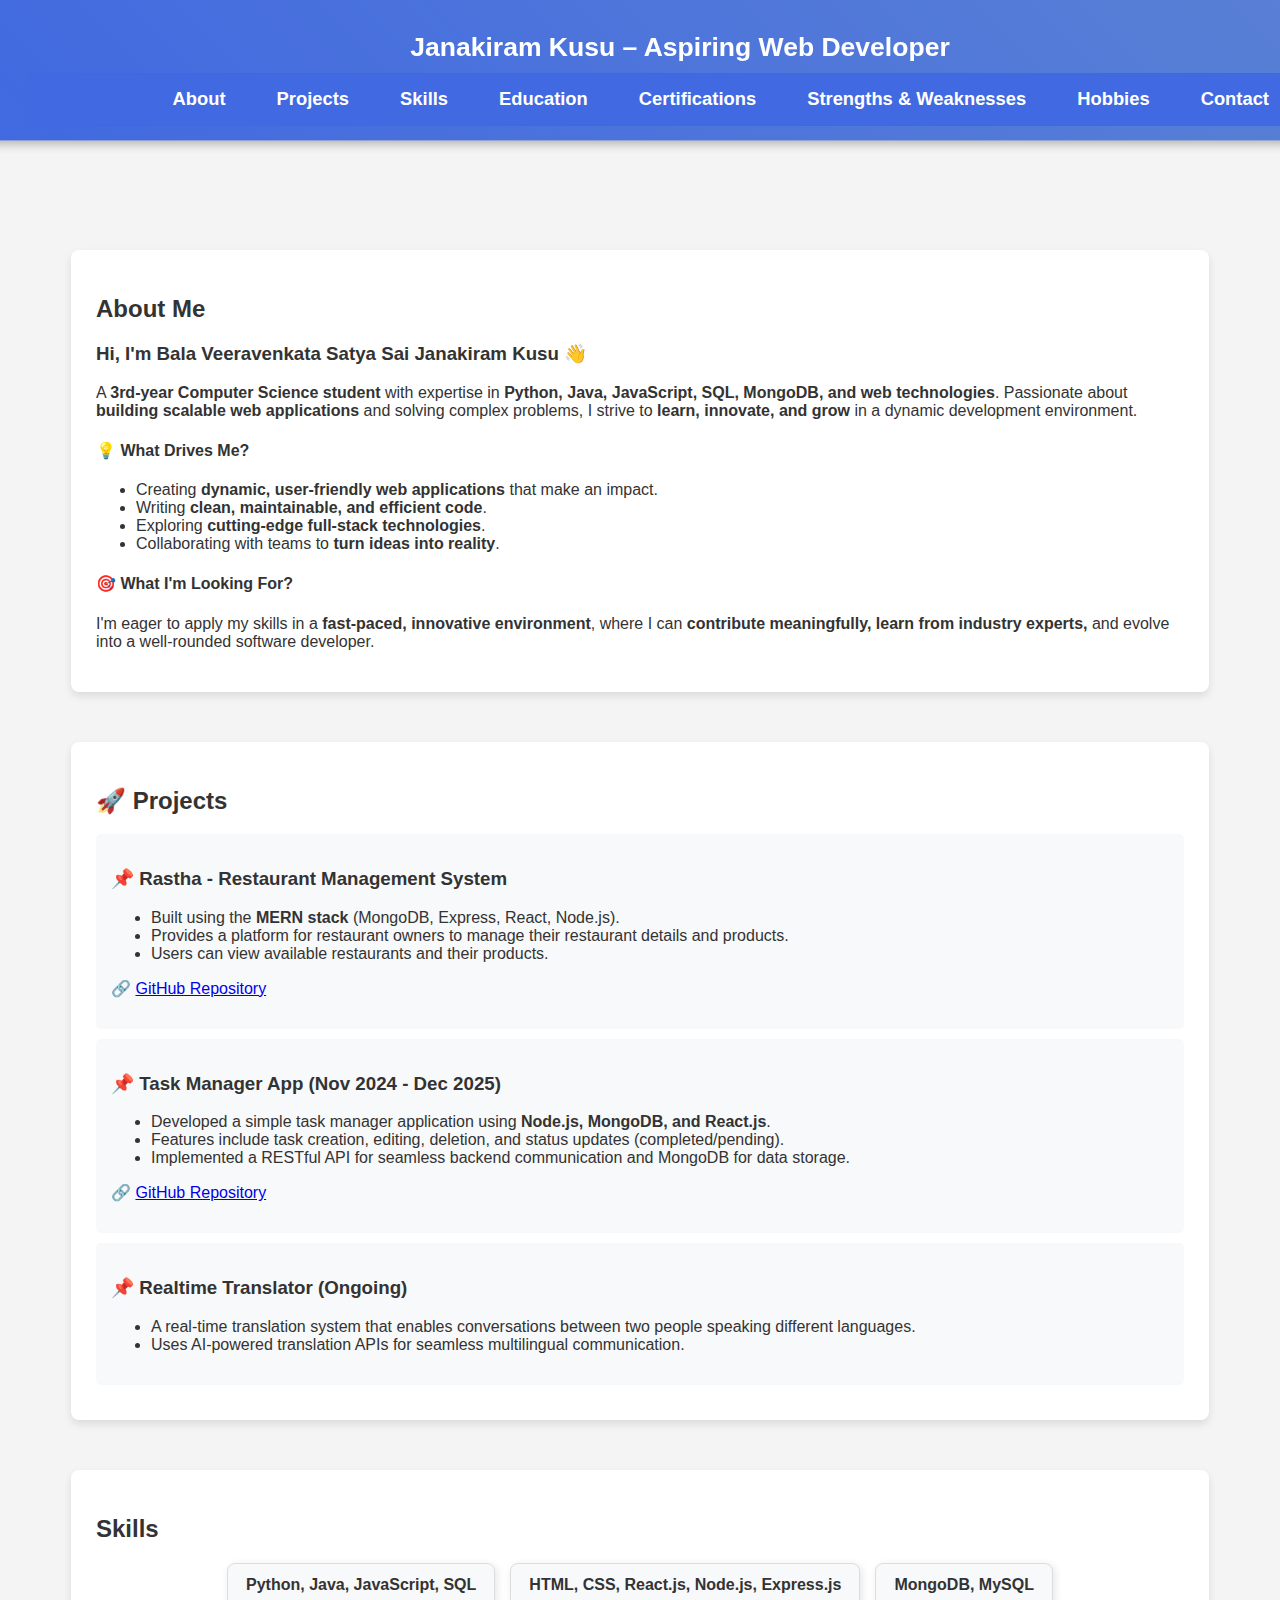
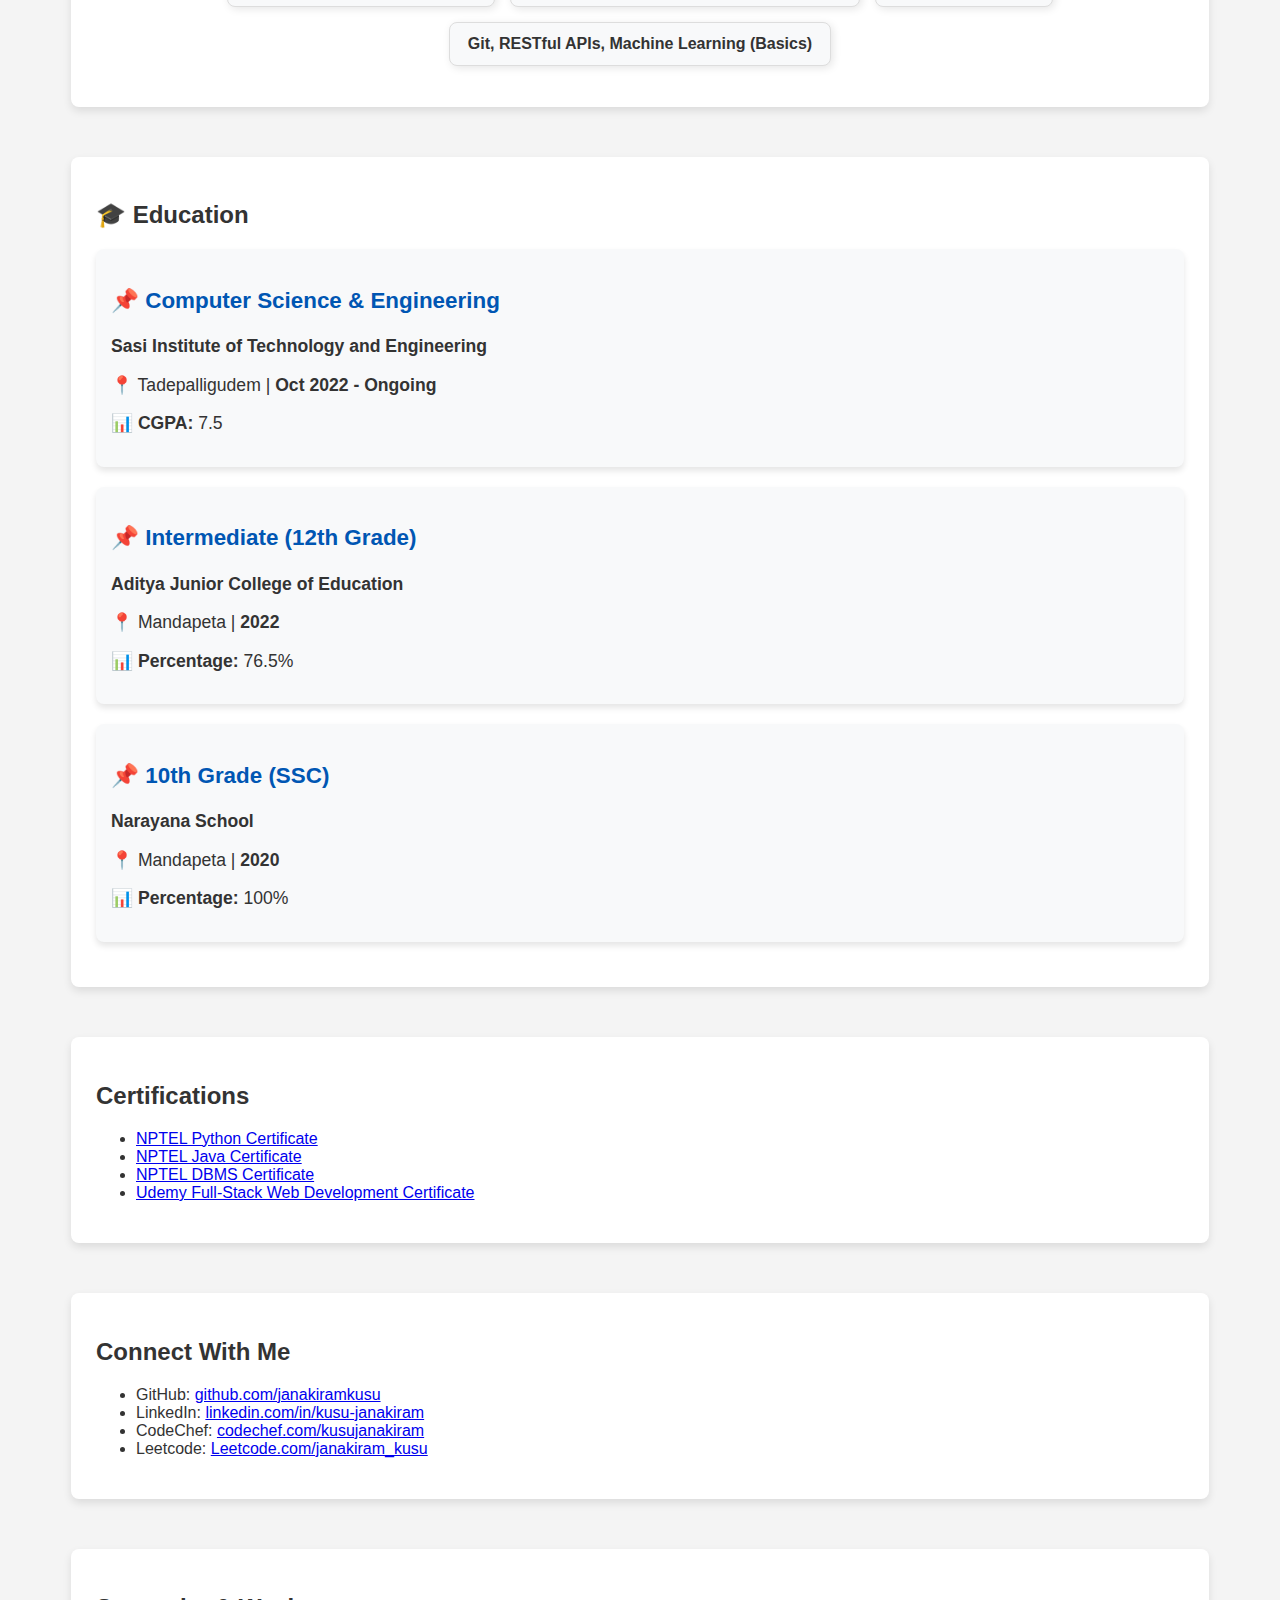
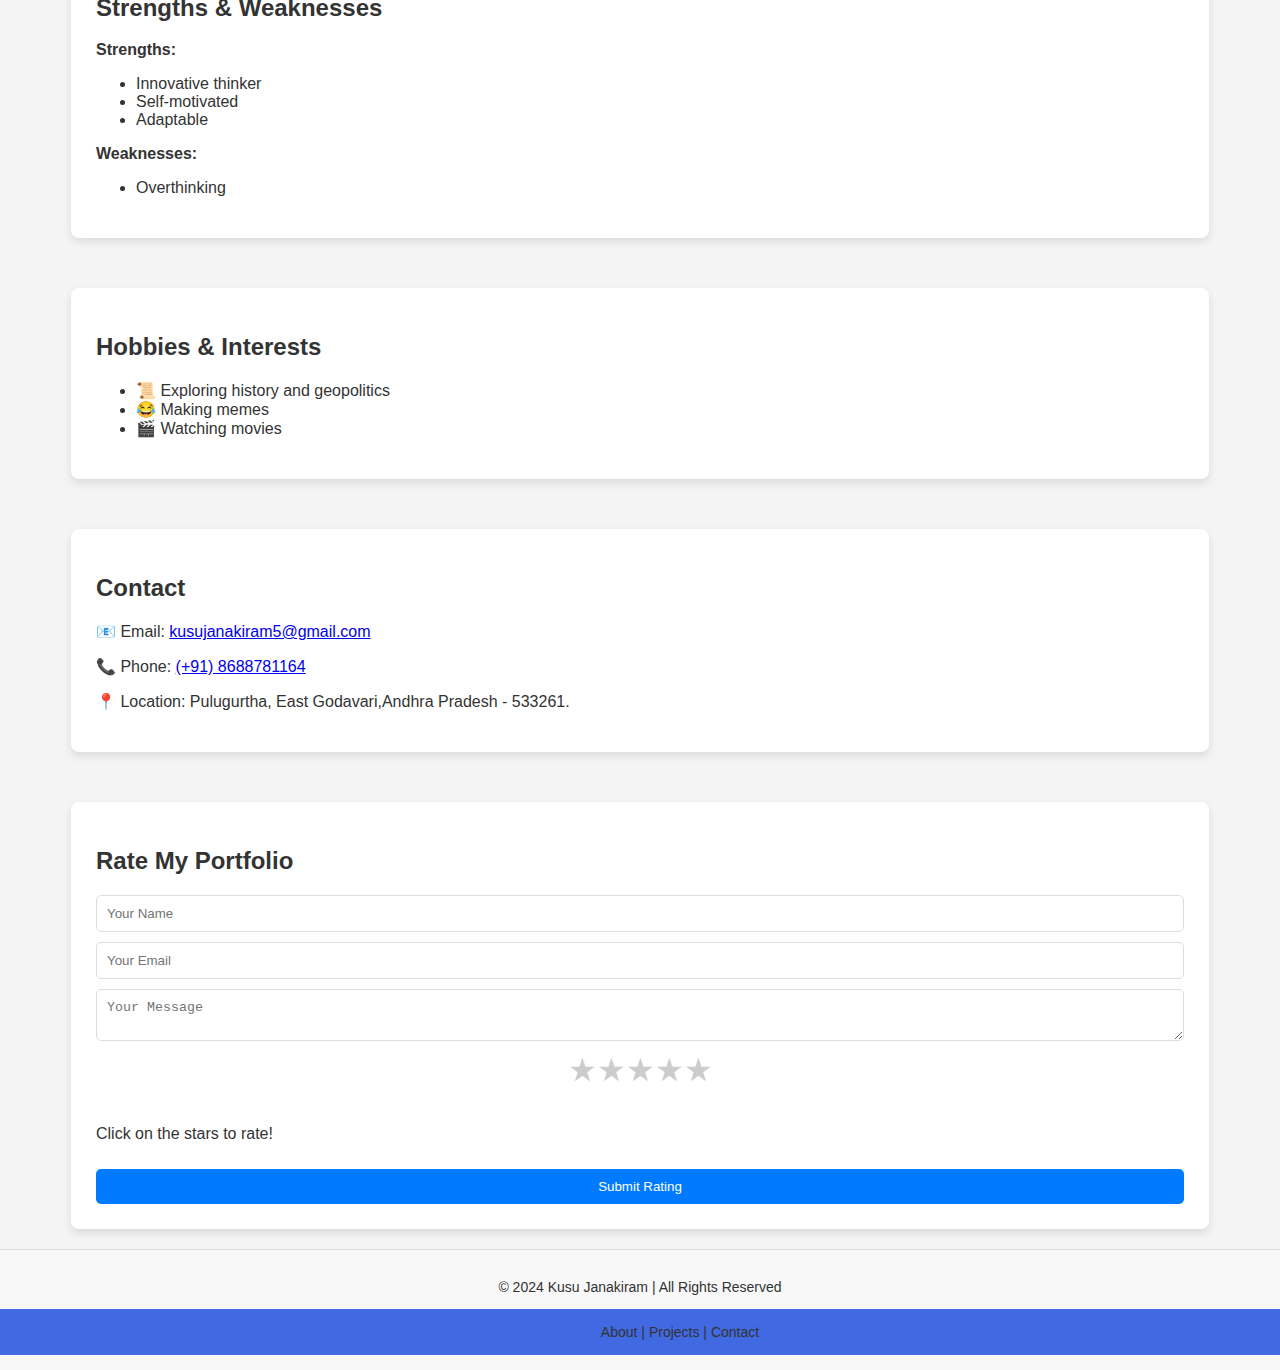
<file: index.html>
<!DOCTYPE html>
<html lang="en">
<head>
    <meta charset="UTF-8">
    <meta name="viewport" content="width=device-width, initial-scale=1.0">
    <title>Janakiram Kusu - Portfolio</title>
    <link rel="icon" type="image/x-icon" href="assets/logo.jpg">
    <link rel="stylesheet" href="style.css">
    
</head>
<body>
    <div id="preloader">
        <img src="loading-removebg-preview (1).png" alt="Loading..." class="loading-image">

    </div>
    
    <header>
        <h1 class="hover-effect">Janakiram Kusu – Aspiring Web Developer</h1>
        <nav>
            <ul>
                <li><a href="#about" class="nav-link">About</a></li>
                <li><a href="#projects" class="nav-link">Projects</a></li>
                <li><a href="#skills" class="nav-link">Skills</a></li>
                <li><a href="#education" class="nav-link">Education</a></li>
                <li><a href="#certifications" class="nav-link">Certifications</a></li>
                <li><a href="#strengths" class="nav-link">Strengths & Weaknesses</a></li>
                <li><a href="#hobbies" class="nav-link">Hobbies</a></li>
                <li><a href="#contact" class="nav-link">Contact</a></li>
            </ul>
        </nav>
    </header>
    
    <section id="about" class="fade-in slide-up" >
        <h2>About Me</h2>
        <h3>Hi, I'm <strong>Bala Veeravenkata Satya Sai Janakiram Kusu</strong> 👋</h3>
        <p>
            A <strong>3rd-year Computer Science student</strong> with expertise in 
            <strong>Python, Java, JavaScript, SQL, MongoDB, and web technologies</strong>. 
            Passionate about <strong>building scalable web applications</strong> and solving complex problems, 
            I strive to <strong>learn, innovate, and grow</strong> in a dynamic development environment.
        </p>
    
        <h4>💡 What Drives Me?</h4>
        <ul>
            <li>Creating <strong>dynamic, user-friendly web applications</strong> that make an impact.</li>
            <li>Writing <strong>clean, maintainable, and efficient code</strong>.</li>
            <li>Exploring <strong>cutting-edge full-stack technologies</strong>.</li>
            <li>Collaborating with teams to <strong>turn ideas into reality</strong>.</li>
        </ul>
    
        <h4>🎯 What I'm Looking For?</h4>
        <p>
            I'm eager to apply my skills in a <strong>fast-paced, innovative environment</strong>, 
            where I can <strong>contribute meaningfully, learn from industry experts,</strong> 
            and evolve into a well-rounded software developer.
        </p>
    </section>
    
        <section id="projects" class="fade-in slide-up">
            <h2>🚀 Projects</h2>
        
            <div class="project hover-scale">
                <h3>📌 Rastha - Restaurant Management System</h3>
                <ul>
                    <li>Built using the <strong>MERN stack</strong> (MongoDB, Express, React, Node.js).</li>
                    <li>Provides a platform for restaurant owners to manage their restaurant details and products.</li>
                    <li>Users can view available restaurants and their products.</li>
                </ul>
                <p>🔗 <a href="https://github.com/janakiramkusu/MERN-Rastha" target="_blank">GitHub Repository</a></p>
            </div>
        
            <div class="project hover-scale">
                <h3>📌 Task Manager App <span>(Nov 2024 - Dec 2025)</span></h3>
                <ul>
                    <li>Developed a simple task manager application using <strong>Node.js, MongoDB, and React.js</strong>.</li>
                    <li>Features include task creation, editing, deletion, and status updates (completed/pending).</li>
                    <li>Implemented a RESTful API for seamless backend communication and MongoDB for data storage.</li>
                </ul>
                <p>🔗 <a href="https://github.com/janakiramkusu/Todo-List" target="_blank">GitHub Repository</a></p>
            </div>
        
            <div class="project hover-scale">
                <h3>📌 Realtime Translator (Ongoing)</h3>
                <ul>
                    <li>A real-time translation system that enables conversations between two people speaking different languages.</li>
                    <li>Uses AI-powered translation APIs for seamless multilingual communication.</li>
                </ul>
            </div>
        </section>
        

    <section id="skills" class="fade-in slide-up">
        <h2>Skills</h2>
        <ul>
            <li>Python, Java, JavaScript, SQL</li>
            <li>HTML, CSS, React.js, Node.js, Express.js</li>
            <li>MongoDB, MySQL</li>
            <li>Git, RESTful APIs, Machine Learning (Basics)</li>
        </ul>
    </section>
    
    <section id="education" class="fade-in slide-up">
        <h2>🎓 Education</h2>

        <div class="education-item hover-scale">
            <h3>📌 Computer Science & Engineering</h3>
            <p><strong>Sasi Institute of Technology and Engineering</strong></p>
            <p>📍 Tadepalligudem | <strong>Oct 2022 - Ongoing</strong></p>
            <p>📊 <strong>CGPA:</strong> 7.5</p>
        </div>
    
        <div class="education-item hover-scale">
            <h3>📌 Intermediate (12th Grade)</h3>
            <p><strong>Aditya Junior College of Education</strong></p>
            <p>📍 Mandapeta | <strong>2022</strong></p>
            <p>📊 <strong>Percentage:</strong> 76.5%</p>
        </div>
    
        <div class="education-item hover-scale">
            <h3>📌 10th Grade (SSC)</h3>
            <p><strong>Narayana School</strong></p>
            <p>📍 Mandapeta | <strong>2020</strong></p>
            <p>📊 <strong>Percentage:</strong> 100%</p>
        </div>
    </section>
    
    <section id="certifications" class="fade-in slide-up">
        <h2>Certifications</h2>
        <ul>
            <li><a href="https://drive.google.com/file/d/18S-NDFXLp9jI18z115KmEN5bdT2sotYo/view?usp=drivesdk" target="_blank">NPTEL Python Certificate</a></li>
            <li><a href="https://drive.google.com/file/d/18StJI5kD6GOx3WFXdap2_0upQg3Z1Hst/view?usp=drivesdk" target="_blank">NPTEL Java Certificate</a></li>
            <li><a href="https://drive.google.com/file/d/18SxnbA-wks48fjKP0sxwMU6K1ddc39PJ/view?usp=drivesdk" target="_blank">NPTEL DBMS Certificate</a></li>
            <li><a href="udemy.pdf" target="_blank">Udemy Full-Stack Web Development Certificate</a></li>
        </ul>
    </section>

    <section id="socials" class="fade-in slide-up">
        <h2>Connect With Me</h2>
        <ul>
            <li>GitHub: <a href="https://github.com/janakiramkusu" target="_blank">github.com/janakiramkusu</a></li>
            <li>LinkedIn: <a href="https://in.linkedin.com/in/kusu-janakiram-361277217" target="_blank">linkedin.com/in/kusu-janakiram</a></li>
            <li>CodeChef: <a href="https://www.codechef.com/users/kusujanakiram" target="_blank">codechef.com/kusujanakiram</a></li>
            <li>Leetcode: <a href="https://leetcode.com/u/JanakiramKusu/" target="_blank">Leetcode.com/janakiram_kusu</a></li>
        </ul>
    </section>
    
    <section id="strengths" class="fade-in slide-up">
        <h2>Strengths & Weaknesses</h2>
        <p><strong>Strengths:</strong></p>
        <ul>
            <li>Innovative thinker</li>
            <li>Self-motivated</li>
            <li>Adaptable</li>
        </ul>
        <p><strong>Weaknesses:</strong></p>
        <ul>
            <li>Overthinking</li>
        </ul>
    </section>
    
    
    <section id="hobbies" class="fade-in slide-up">
        <h2>Hobbies & Interests</h2>
        <ul>
            <li>📜 Exploring history and geopolitics</li>
            <li>😂 Making memes</li>
            <li>🎬 Watching movies</li>
        </ul>
    </section>
    
    <section id="contact" class="fade-in slide-up">
        <h2>Contact</h2>
        <p>📧 Email: <a href="mailto:kusujanakiram5@gmail.com">kusujanakiram5@gmail.com</a></p>
        <p>📞 Phone: <a href="tel:+918688781164">(+91) 8688781164</a></p>
        <p>📍 Location: Pulugurtha, East Godavari,Andhra Pradesh - 533261.</p>
    </section>
    
    <section id="review" class="fade-in">
        <h2>Rate My Portfolio</h2>
    
        <!-- Review Form -->
        <form id="contactForm" action="/submit-review" method="POST">
            <input type="text" id="name" name="name" placeholder="Your Name" required>
            <input type="email" id="email" name="email" placeholder="Your Email" required>
            <textarea id="message" name="message" placeholder="Your Message" required></textarea>
    
            <!-- Star Rating -->
            <div class="rating">
                <span class="star" data-value="1">&#9733;</span>
                <span class="star" data-value="2">&#9733;</span>
                <span class="star" data-value="3">&#9733;</span>
                <span class="star" data-value="4">&#9733;</span>
                <span class="star" data-value="5">&#9733;</span>
            </div>
            <input type="hidden" id="rating" name="rating" value="0"> <!-- Hidden field for rating -->
            <p id="rating-text">Click on the stars to rate!</p>
            <div id="loading" class="hidden">
                <div class="spinner"></div>
                <p>Submitting...</p>
            </div>
            <button type="submit" id="submit-rating">Submit Rating</button>
        </form>
    </section>
    <footer>
        <div class="footer-container">
            <p>&copy; 2024 Kusu Janakiram | All Rights Reserved</p>
            <nav>
                <a href="#about">About</a> |
                <a href="#projects">Projects</a> |
                <a href="#contact">Contact</a>
            </nav>
        </div>
    </footer>
    
    
    <script src="script.js"></script>
</body>
</html>
</file>
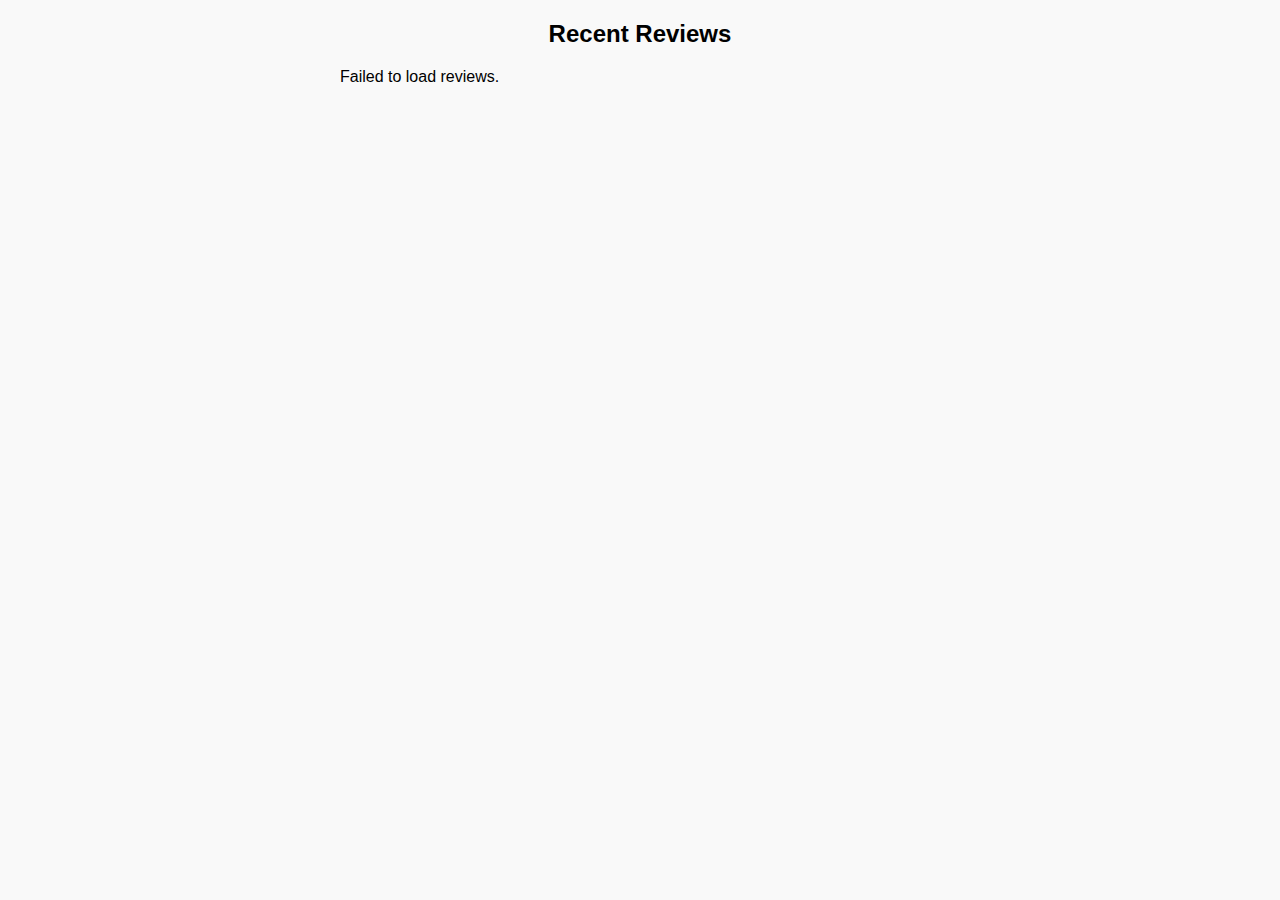
<file: review.html>
<!DOCTYPE html>
<html lang="en">
<head>
    <meta charset="UTF-8">
    <meta name="viewport" content="width=device-width, initial-scale=1.0">
    <title>Portfolio Reviews</title>
    <style>
        body {
            font-family: Arial, sans-serif;
            margin: 20px;
            background: #f9f9f9;
        }
        h2 {
            text-align: center;
        }
        .reviews-container {
            max-width: 600px;
            margin: auto;
        }
        .review {
            background: white;
            padding: 15px;
            margin: 10px 0;
            border-radius: 8px;
            box-shadow: 0 2px 5px rgba(0, 0, 0, 0.1);
        }
        .review h3 {
            margin: 0;
            color: #333;
        }
        .review p {
            margin: 5px 0;
            color: #555;
        }
        .rating {
            color: gold;
        }
    </style>
</head>
<body>

    <h2>Recent Reviews</h2>
    <div class="reviews-container" id="reviews"></div>

    <script>
        async function fetchReviews() {
            try {
                const response = await fetch("https://portifolio-cjuq.onrender.com/reviews");
                const reviews = await response.json();

                const reviewsContainer = document.getElementById("reviews");
                reviewsContainer.innerHTML = ""; // Clear previous content

                if (reviews.length === 0) {
                    reviewsContainer.innerHTML = "<p>No reviews yet. Be the first to review!</p>";
                    return;
                }

                reviews.forEach(review => {
                    const reviewElement = document.createElement("div");
                    reviewElement.classList.add("review");

                    reviewElement.innerHTML = `
                        <h3>${review.name}</h3>
                        <p class="rating">${"⭐".repeat(review.rating)}</p>
                        <p>${review.message}</p>
                    `;

                    reviewsContainer.appendChild(reviewElement);
                });
            } catch (error) {
                console.error("Error fetching reviews:", error);
                document.getElementById("reviews").innerHTML = "<p>Failed to load reviews.</p>";
            }
        }

        // Load reviews when the page loads
        window.addEventListener("DOMContentLoaded", fetchReviews);
    </script>

</body>
</html>
</file>
<file: style.css>
/* General Styles */
body {
    font-family: Arial, sans-serif;
    margin: 0;
    padding: 0;
    background: #f4f4f4;
    color: #333;
    transition: background 0.5s ease-in-out;
}

/* Header */
header {
    background: linear-gradient(45deg, rgb(65, 105, 225), #5a81d4);
    color: white;
    padding: 20px;
    text-align: center;
    box-shadow: 0 4px 10px rgba(0, 0, 0, 0.3);
    transition: transform 0.3s ease-in-out;
    position: fixed;
    width: 100%;
    top: 0;
    z-index: 1000;
}

header:hover {
    transform: scale(1.02);
}

/* ---------------- Fix Navbar & Header Positioning ---------------- */
header {
    text-align: center;
    padding: 20px 0;
}

/* Fix header title positioning */
header h1 {
    font-size: 26px;
    font-weight: bold;
    margin-bottom: 10px;
}

/* ---------------- Navbar Styling ---------------- */
nav {
    background: royalblue; /* Keep your existing navbar color */
    padding: 10px 0;
    position: sticky;
    top: 0;
    width: 100%;
    z-index: 1000;
}

/* Center and space navbar items */
nav ul {
    list-style: none;
    padding: 0;
    margin: 0;
    display: flex;
    justify-content: center;
    gap: 20px;
}

/* Navbar Items */
nav ul li {
    display: inline;
}

/* Navbar Links */
nav ul li a {
    text-decoration: none;
    color: white;
    font-size: 18px;
    font-weight: bold;
    padding: 10px 15px;
    transition: all 0.3s ease-in-out;
}

/* Hover Effects */
nav ul li a:hover {
    text-decoration: underline;
    transform: scale(1.1);
}

/* ---------------- Responsive Navbar for Mobile ---------------- */
@media screen and (max-width: 768px) {
    nav ul {
        flex-direction: column;
        background: rgba(0, 0, 0, 0.8);
        position: absolute;
        top: 55px;
        left: 0;
        width: 100%;
        display: none;
        padding: 15px 0;
    }

    nav ul.active {
        display: flex;
    }
}
html {
    scroll-behavior: smooth;
    scroll-padding-top: 100px; /* Adjust based on your header height */
}



/* Sections */
section {
    max-width: 900px;
    margin: 80px auto;
    background: white;
    padding: 20px;
    border-radius: 8px;
    box-shadow: 0 4px 8px rgba(0, 0, 0, 0.1);
    transition: transform 0.3s ease-in-out, box-shadow 0.3s ease-in-out;
    opacity: 1 !important;  /* Ensures visibility */
    display: block !important;
    
}
section::before {
    content: "";
    display: block;
    height: 120px; /* Same as navbar height */
    margin-top: -120px;
    visibility: hidden;
}


section:hover {
    transform: translateY(-5px);
    box-shadow: 0 6px 15px rgba(0, 0, 0, 0.2);
}

/* Fix body layout so content isn't hidden under fixed header */
body {
    padding-top: 80px;
}

/* Project Cards */
.project {
    background: #f8f9fa;
    padding: 15px;
    margin: 10px 0;
    border-radius: 5px;
    transition: transform 0.3s ease-in-out, background 0.3s ease-in-out;
}

.project:hover {
    background:linear-gradient(45deg,(183, 196, 233),#f8f9fa) ;
    box-shadow: 0 4px 8px rgba(0, 0, 0, 0.1);
    transform: scale(1.05);
}

#skills ul {
    display: flex;
    justify-content: center;
    flex-wrap: wrap; /* Ensures responsiveness */
    list-style: none;
    padding: 0;
    gap: 15px;
}

#skills li {
    padding: 12px 18px;
    background: #f8f9fa; /* Light background for a professional look */
    color: #333;
    border-radius: 8px; /* Soft rounded corners */
    font-weight: bold;
    border: 1px solid #ddd;
    box-shadow: 2px 2px 8px rgba(0, 0, 0, 0.1);
    transition: all 0.3s ease-in-out;
    position: relative;
    overflow: hidden;
}

#skills li::before {
    content: "";
    position: absolute;
    width: 100%;
    height: 100%;
    background: linear-gradient(45deg, rgba(0, 123, 255, 0.2), rgba(0, 86, 179, 0.2));
    top: 0;
    left: -100%;
    transition: left 0.3s ease-in-out;
}

#skills li:hover::before {
    left: 0;
}

#skills li:hover {
    transform: translateY(-3px);
    box-shadow: 4px 4px 12px rgba(0, 0, 0, 0.2);
    border-color: #007BFF;
}

form {
    display: flex;
    flex-direction: column;
    gap: 10px;
}

form input, form textarea, form button {
    padding: 10px;
    border: 1px solid #ddd;
    border-radius: 5px;
    transition: box-shadow 0.3s ease-in-out;
}

form input:focus, form textarea:focus {
    box-shadow: 0 0 10px rgba(0, 123, 255, 0.5);
    border-color: #007BFF;
}

form button {
    background: #28a745;
    color: white;
    border: none;
    cursor: pointer;
    transition: background 0.3s ease-in-out, transform 0.2s ease-in-out;
}

form button:hover {
    background: #218838;
    transform: scale(1.1);
}

/* Fade-in and Slide-up Animations */
.fade-in {
    opacity: 0;
    transform: translateY(30px);
    transition: opacity 0.8s ease-out, transform 0.8s ease-out;
}

.fade-in.visible {
    opacity: 1;
    transform: translateY(0);
}

/* Ensure animation runs when section is in view */
@keyframes fadeIn {
    0% { opacity: 0; transform: translateY(30px); }
    100% { opacity: 1; transform: translateY(0); }
}

/* JavaScript will apply "visible" class when section is in view */
.fade-in {
    opacity: 0;
    transform: translateY(30px);
}

/* Smooth Background Change */
@keyframes backgroundShift {
    0% { background: #f4f4f4; }
    50% { background: #e4e4e4; }
    100% { background: #f4f4f4; }
}

body {
    animation: backgroundShift 5s infinite;
}

/* Preloader Styles */
#preloader {
    position: fixed;
    width: 100%;
    height: 100%;
    background: white;
    display: flex;
    justify-content: center;
    align-items: center;
    z-index: 9999;
    transition: opacity 0.5s ease-out, visibility 0.5s ease-out;
}

.loader {
    width: 50px;
    height: 50px;
    border: 5px solid #007BFF;
    border-top: 5px solid transparent;
    border-radius: 50%;
    animation: spin 1s linear infinite;
}

@keyframes spin {
    0% { transform: rotate(0deg); }
    100% { transform: rotate(360deg); }
}

/* Hide Preloader */
.hidden {
    opacity: 0;
    visibility: hidden;
}

/* Star Rating System */
.rating {
    display: flex;
    justify-content: center;
    font-size: 2rem;
    cursor: pointer;
    margin-bottom: 10px;
}

.star {
    color: #ccc;
    transition: color 0.3s ease-in-out, transform 0.2s;
}

.star:hover, .star.active {
    color: #FFD700; /* Gold color for selected stars */
    transform: scale(1.2);
}

#submit-rating {
    padding: 10px 20px;
    background: #007BFF;
    color: white;
    border: none;
    border-radius: 5px;
    cursor: pointer;
    transition: background 0.3s;
}

#submit-rating:hover {
    background: #0056b3;
}
/* Adjust Review Section for Small Screens */
@media (max-width: 768px) {
    #review {
        padding: 20px;
        max-width: 90%;
        margin: 20px auto;
    }

    #contactForm {
        max-width: 100%;
        padding: 0 10px;
    }

    .rating {
        font-size: 1.8rem;
        gap: 5px;
    }

    #submit-rating {
        width: 100%;
        padding: 12px;
    }
}

/* Adjust Inputs & Textarea for Small Screens */
@media (max-width: 480px) {
    #contactForm input,
    #contactForm textarea {
        font-size: 14px;
        padding: 10px;
    }

    .rating {
        font-size: 1.5rem;
    }

    #review h2 {
        font-size: 20px;
    }
}
/* Adjust Section Width */
section {
    max-width: 1200px; /* Increased from 900px */
    margin: 50px auto; /* Keeps it centered */
    padding: 25px;
}

/* Adjust Header Width */
header, nav {
    max-width: 100%;
    padding: 15px 40px; /* Ensures enough spacing but not too much */
}

/* Reduce Excess Side Space on Larger Screens */
@media (min-width: 1200px) {
    section {
        max-width: 85%; /* Uses more width while keeping a little margin */
    }
}

/* Keep Small Space for Small Screens */
@media (max-width: 768px) {
    section {
        max-width: 95%; /* Keeps it readable without stretching */
        margin: 20px auto;
    }
}
/* Ensure content is not hidden under the fixed header */
body {
    padding-top: 100px; /* Adjust according to header height */
}

/* Alternatively, adjust the first section directly */
section:first-of-type {
    margin-top: 120px; /* Moves first section down */
}
@keyframes spin {
    0% {
        transform: rotate(0deg);
    }
    100% {
        transform: rotate(360deg);
    }
}

.loading-image {
    width: 100px; /* Adjust size as needed */
    height: 100px;
    animation: spin 5s linear infinite; /* Rotate continuously */
}
.education-item {
    background: #f8f9fa;
    padding: 15px;
    border-radius: 8px;
    margin-bottom: 20px;
    transition: transform 0.3s ease-in-out;
    box-shadow: 0 4px 6px rgba(0, 0, 0, 0.1);
}

.education-item h3 {
    color: #0056b3;
    font-size: 1.4em;
}

.education-item p {
    font-size: 1.1em;
    color: #333;
}

.education-item:hover {
    transform: scale(1.05);
    box-shadow: 0 6px 10px rgba(0, 0, 0, 0.15);
}
footer {
    background-color: #f8f8f8; /* Light grey background */
    color: #333; /* Dark text for contrast */
    text-align: center;
    padding: 15px 0;
    font-size: 14px;
    border-top: 1px solid #ddd; /* Subtle top border */
}

.footer-container {
    max-width: auto;
    margin: auto;
}

footer nav a {
    color: #333;
    text-decoration: none;
    
}

footer nav a:hover {
    text-decoration: underline;
}
.hidden {
    display: none;
}

#loading {
    text-align: center;
    margin-top: 10px;
}

.spinner {
    width: 25px;
    height: 25px;
    border: 3px solid rgba(0, 0, 0, 0.3);
    border-top: 3px solid #007bff;
    border-radius: 50%;
    animation: spin 1s linear infinite;
    margin: auto;
}

@keyframes spin {
    0% { transform: rotate(0deg); }
    100% { transform: rotate(360deg); }
}
/* Hide scrollbar for all elements */
::-webkit-scrollbar {
    display: none;
}

body {
    scrollbar-width: none;  
    -ms-overflow-style: none;  
}
</file>
